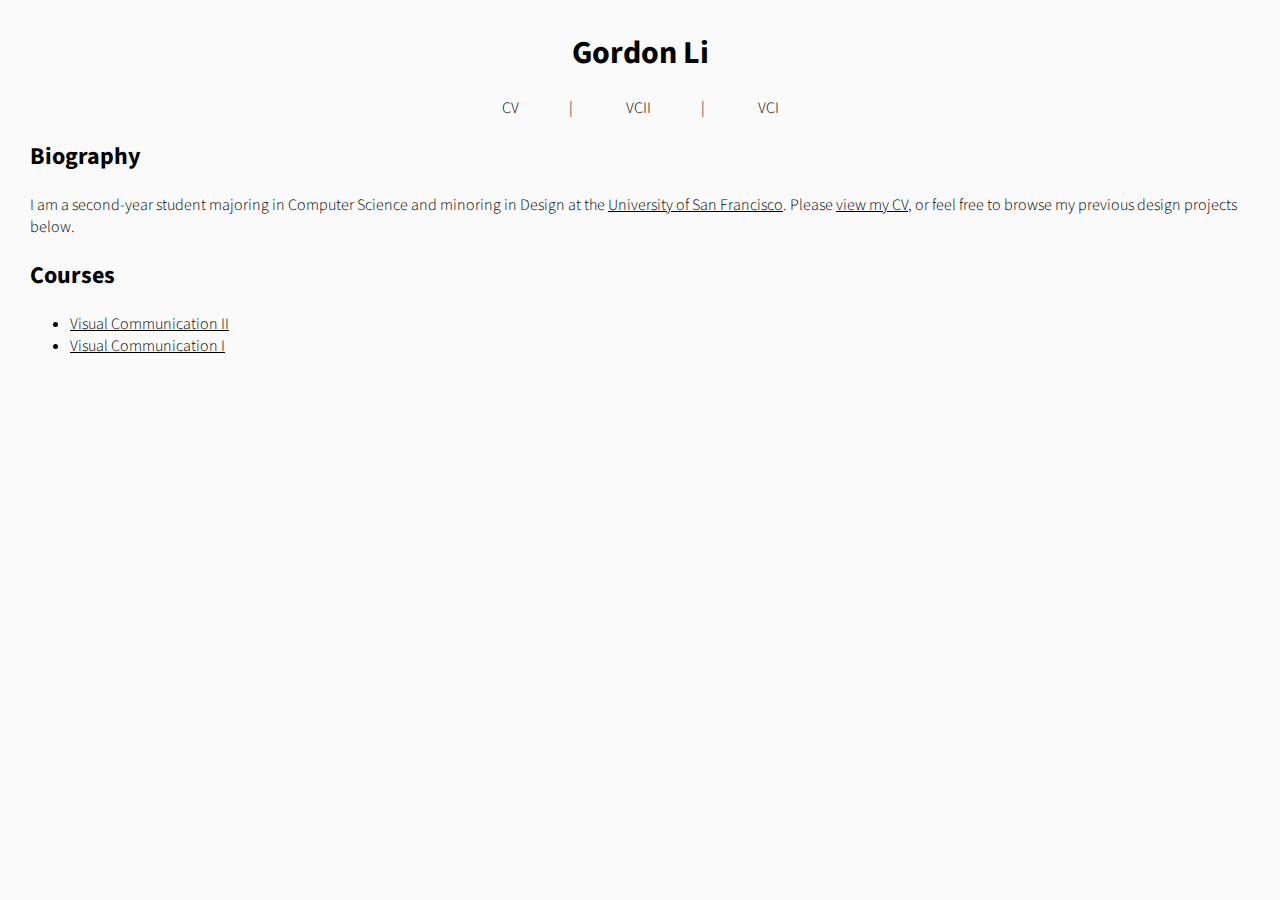
<file: index.html>
<!DOCTYPE html>
<html>

<head>
    <title>Gordon Li</title>
    <link rel="stylesheet" type="text/css" href="style.css">
    <link href="https://fonts.googleapis.com/css?family=Source+Sans+Pro:200,200i,300,300i,400,400i,600,600i,700,700i,900,900i" rel="stylesheet">
</head>

<body>
    <h1 class="center"><a href="index.html">Gordon Li</a></h1>
    <nav class="center" id="nav">
        <a href="cv.html">CV</a>|
        <a href="vcii/vcii.html">VCII</a>|
        <a href="vci/vci.html">VCI</a>
    </nav>

<!--    <img src="avatar.jpeg" style="width:100px;height:100px;">-->

    <div id="biography">
        <h2>Biography</h2>
        <p id="bio">I am a second-year student majoring in Computer Science and minoring in Design at the <a href="http://usfca.edu">University of San Francisco</a>. Please <a href="cv.html">view my CV</a>, or feel free to browse my previous design projects below.</p>
    </div>

    <div id="courses">
        <h2>Courses</h2>
        <ul>
            <li><a href="vcii/vcii.html">Visual Communication II</a></li>
            <li><a href="vci/vci.html">Visual Communication I</a></li>
        </ul>
    </div>
</body>

</html>
</file>
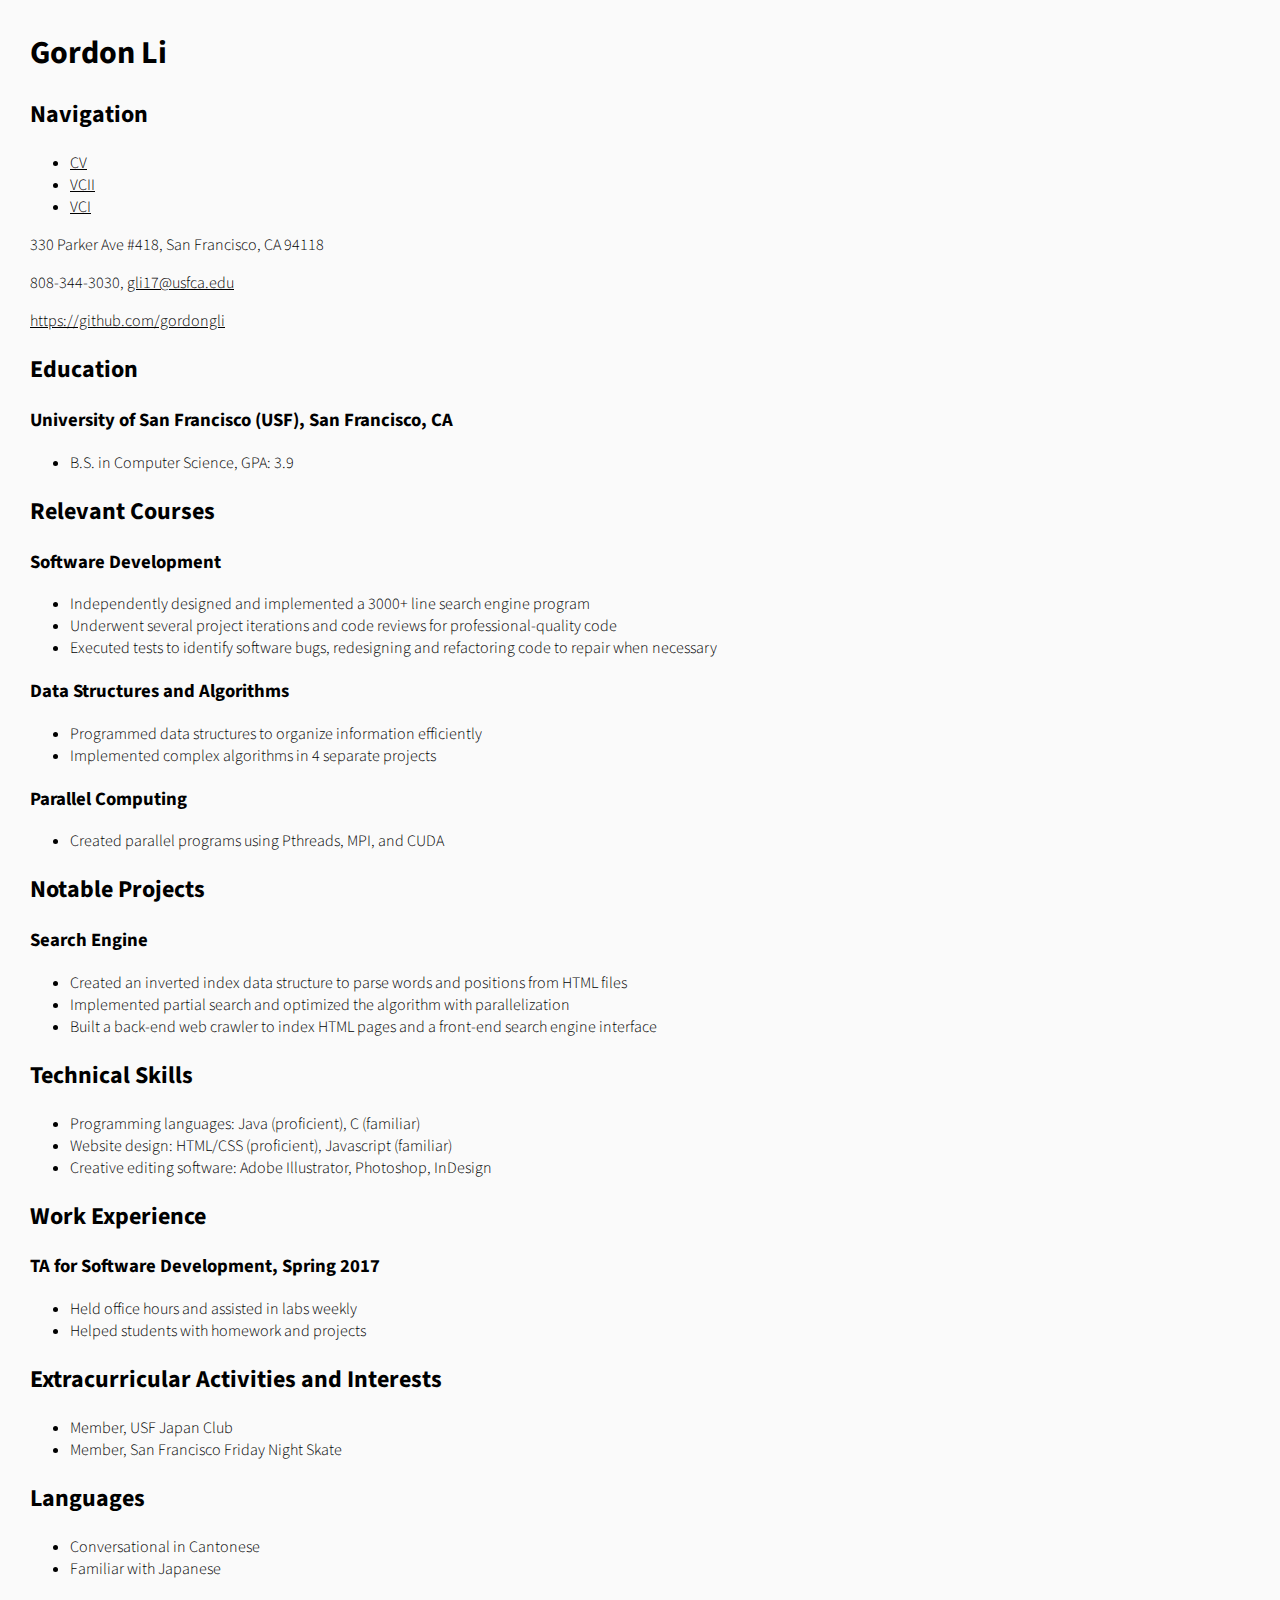
<file: cv.html>
<!DOCTYPE html>
<html>

<head>
    <title>Gordon Li</title>
    <link rel="stylesheet" type="text/css" href="style.css">
    <link href="https://fonts.googleapis.com/css?family=Source+Sans+Pro:200,200i,300,300i,400,400i,600,600i,700,700i,900,900i" rel="stylesheet">
</head>

<body>
    <h1><a href="index.html">Gordon Li</a></h1>
    <h2>Navigation</h2>
    <ul>
        <li><a href="cv.html">CV</a></li>
        <li><a href="vcii/vcii.html">VCII</a></li>
        <li><a href="vci/vci.html">VCI</a></li>
    </ul>

    <p>330 Parker Ave #418, San Francisco, CA 94118</p>
    <p>808-344-3030, <a href="mailto:gli17@usfca.edu">gli17@usfca.edu</a></p>
    <a href="https://github.com/gordongli">https://github.com/gordongli</a>


    <h2>Education</h2>
    <h3>University of San Francisco (USF), San Francisco, CA</h3>
    <ul>
        <li>B.S. in Computer Science, GPA: 3.9</li>
    </ul>

    <h2>Relevant Courses</h2>
    <h3>Software Development</h3>
    <ul>
        <li>Independently designed and implemented a 3000+ line search engine program</li>
        <li>Underwent several project iterations and code reviews for professional-quality code</li>
        <li>Executed tests to identify software bugs, redesigning and refactoring code to repair when necessary</li>
    </ul>
    <h3>Data Structures and Algorithms</h3>
    <ul>
        <li>Programmed data structures to organize information efficiently</li>
        <li>Implemented complex algorithms in 4 separate projects</li>
    </ul>
    <h3>Parallel Computing</h3>
    <ul>
        <li>Created parallel programs using Pthreads, MPI, and CUDA</li>
    </ul>


    <h2>Notable Projects</h2>
    <h3>Search Engine</h3>
    <ul>
        <li>Created an inverted index data structure to parse words and positions from HTML files</li>
        <li>Implemented partial search and optimized the algorithm with parallelization</li>
        <li>Built a back-end web crawler to index HTML pages and a front-end search engine interface</li>
    </ul>

    <h2>Technical Skills</h2>
    <ul>
        <li>Programming languages: Java (proficient), C (familiar)</li>
        <li>Website design: HTML/CSS (proficient), Javascript (familiar)</li>
        <li>Creative editing software: Adobe Illustrator, Photoshop, InDesign</li>
    </ul>

    <h2>Work Experience</h2>
    <h3>TA for Software Development, Spring 2017</h3>
    <ul>
        <li>Held office hours and assisted in labs weekly</li>
        <li>Helped students with homework and projects</li>
    </ul>

    <h2>Extracurricular Activities and Interests</h2>
    <ul>
        <li>Member, USF Japan Club</li>
        <li>Member, San Francisco Friday Night Skate</li>
    </ul>

    <h2>Languages</h2>
    <ul>
        <li>Conversational in Cantonese</li>
        <li>Familiar with Japanese</li>
    </ul>
</body>

</html>
</file>
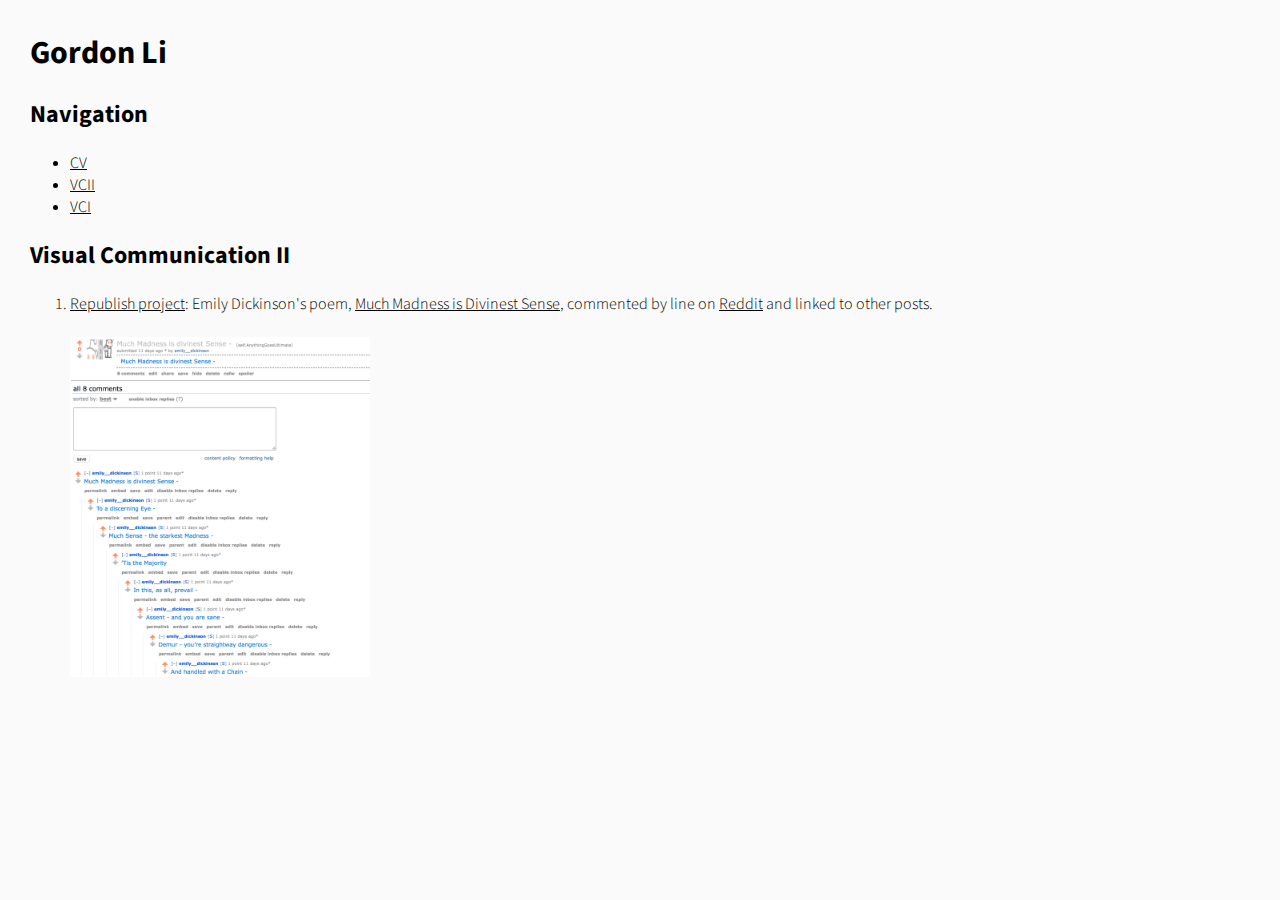
<file: vcii/vcii.html>
<!DOCTYPE html>
<html>
	<head>
		<title>Gordon Li</title>
        <link rel="stylesheet" type="text/css" href="../style.css">
    <link href="https://fonts.googleapis.com/css?family=Source+Sans+Pro:200,200i,300,300i,400,400i,600,600i,700,700i,900,900i" rel="stylesheet">
	</head>
	<body>
		<h1><a href="../index.html">Gordon Li</a></h1>
        <h2>Navigation</h2>
        <ul>
            <li><a href="../cv.html">CV</a></li>
            <li><a href="vcii.html">VCII</a></li>
            <li><a href="../vci/vci.html">VCI</a></li>
        </ul>
        <h2>Visual Communication II</h2>
        <ol>
            <li>
                <a href="https://www.reddit.com/r/AnythingGoesUltimate/comments/5qc4lm/much_madness_is_divinest_sense/">Republish project</a>: Emily Dickinson's poem, <a href="https://www.poetryfoundation.org/poems-and-poets/poems/detail/51612">Much Madness is Divinest Sense</a>, commented by line on <a href="https://www.reddit.com/">Reddit</a> and linked to other posts.
                <br><br>
                <img src="republish_screenshot.png" width="300" height="340">
            </li>
        </ol>
	</body>
</html>
</file>
<file: style.css>
body {
    background-color: rgb(250, 250, 250, 50);
    font-family: "Source Sans Pro", "Helvetica", sans-serif;
    font-weight: 300;
    margin: 30px;
}

.center {
    text-align: center;
}

h1 a {
    font-weight: black;
    text-decoration: none;
}

h2 {
    font-weight: 700;
}

nav a
{
    padding: 0px 50px;
    text-decoration: none;
}


/* LINKS */
a:link {
    /* color: rgb(2, 56, 104); */
    color: #000000;
/*    text-decoration: none;*/
}

a:visited {
    /* color: rgb(2, 56, 104); */
    color: black;
}

a:hover {
    color: dimgray;
    text-decoration: underline;
}

a:active {
    color: grey;
}
</file>
